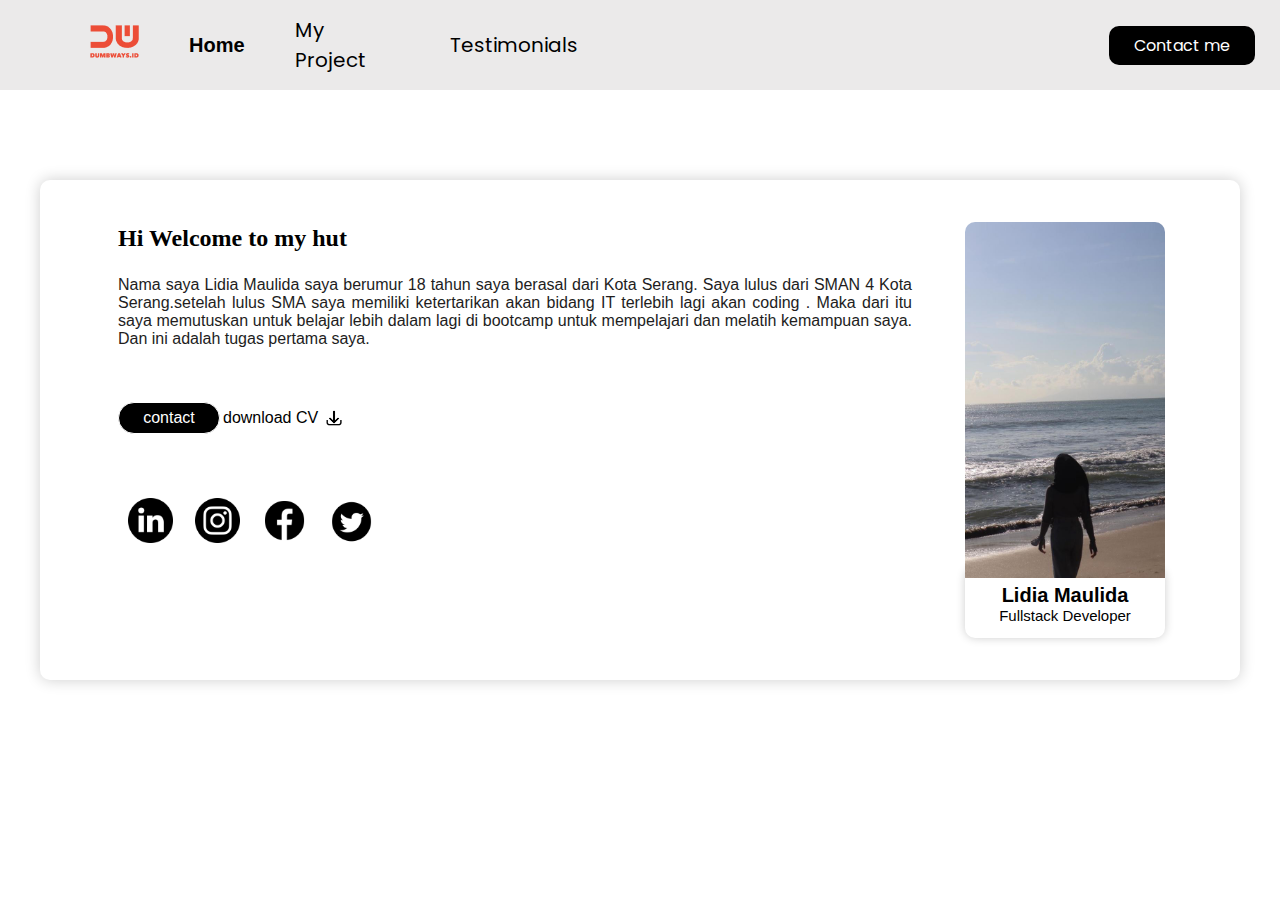
<file: index.html>
<html>
    <head>
        <title>personal web</title>
        <link rel="stylesheet" href="profile.css">
        <link rel="stylesheet" href="https://cdnjs.cloudflare.com/ajax/libs/font-awesome/6.4.2/css/all.min.css" integrity="sha512-z3gLpd7yknf1YoNbCzqRKc4qyor8gaKU1qmn+CShxbuBusANI9QpRohGBreCFkKxLhei6S9CQXFEbbKuqLg0DA==" crossorigin="anonymous" referrerpolicy="no-referrer" />
    </head>
    <body>
        <nav>
            <div class="nav-left">
                <ul>
                    <li>
                        <img src="./image/logo.png">
                    </li>
                    <li class="nav1 item-collapse">
                        <a class="active" href="index.html">Home</a>
                    </li>
                    <li class="item-collapse">
                        <a href="blog.html">My Project</a>
                    </li>
                    <li class="item-collapse">
                        <a href="testimonial.html">Testimonials</a>
                    </li>
                </ul>
            </div>
            <div class="nav-right item-collapse">
                <a href="contact.html">Contact me</a>
            </div>
            <div class="nav-right" id="barsmenu">
                <button style="background-color: transparent; border: none; cursor: pointer;" onclick="openHamburger()">
                    <i class="fa-2x fa-solid fa-bars"></i>
                </button>
            </div>
        </nav>

        <div class="hamburger-nav-container" id="hamburger-nav-container">
            <a href="index.html" class="hamburger-active">Home</a>
            <a href="blog.html">My Project</a>
            <a href="contact.html">Contact me</a>
        </div>

        <div class="container">
            <section>
                <div class="left">
                    <table>
                    <tr>
                        <td>
                            <h2 style="font-family: verdana; text-align: justify;">Hi Welcome to my hut</h2>
                        </td>
                    </tr>
                    <tr class="lorem">
                        <td>
                            <p style="font-family: arial; color: rgb(34, 29, 29);">Nama saya Lidia Maulida saya berumur 18 tahun saya berasal dari Kota Serang. Saya lulus dari SMAN 4 Kota Serang.setelah lulus SMA saya memiliki ketertarikan akan bidang IT terlebih lagi akan coding . Maka dari itu saya memutuskan untuk belajar lebih dalam lagi di bootcamp untuk mempelajari dan melatih kemampuan saya. Dan ini adalah tugas pertama saya.</p>
                        </td>
                    </tr>
                    <tr>
                        <td style="display: flex;">
                            <div style="
                                border: 1px solid;
                                border-radius: 50px;
                                background-color: black;
                                color: white;
                                width: 100px;
                                height: 30px;
                                display: flex;
                                align-items: center;
                                justify-content: center;
                                margin-top: 50px;
                                ">
                                <p style="font-family: arial; color: white;">contact</p>
                            </div>
                        
                        
                            <div style="display: flex; align-items: center; margin-top: 50px;">
                            <p style="margin: 3px; font-family: arial; ">download CV</p>
                            <img src="./image/dwn2.jpeg" style="width: 20px; height: 20px; margin: 3px;">
                            </div>
                        </td>
                    </tr>
                    <tr class="image" style="
                    display: flex;
                    margin-top: 50px;">
                        <td><a href="http://id.linkedin.com"><img src="./image/iconlkd.png" style="width: 45px; height: 45px; margin: 10px;"></a></td>
                        <td><a href="http://www.instagram.com"><img src="./image/igicon.webp" style="width: 45px; height: 45px; margin: 10px;"></a></td>
                        <td><a href="http://www.facebook.com"><img src="./image/icnfb.png" style="width: 45px; height: 45px; margin: 10px;"></a></td>
                        <td><a href="http://twitter.com"><img src="./image/icntwitter.webp" style="width: 45px; height: 45px; margin: 10px;"></a></td>
                    </tr>
                    </table>
                </div>
                <div class="right">
                    <div>
                     <tr style="display: flex; justify-content: center; height: 150px; align-items: flex-start;">
                        <td style="
                            display: flex;
                            flex-direction: column;
                            justify-content: center;
                            align-items: center;
                            text-align: center;
                            margin-top: 20px;
                            vertical-align: top;
                        ">
                            <img src="./image/lyd.jpeg" style="width: 200px; border-radius: 10px 10px 0px 0px; z-index: 2;">
                        </td>
                     </tr>
                     <tr>
                        <td style="
                            display: flex;
                            justify-content: center;
                            vertical-align: bottom;
                            flex-direction: column;
                            align-items: center;
                            font-display: center;
                            ">
                            <div style="
                            border: none solid;
                            border-radius: 10px;
                            box-shadow: 0 0 10px #cecece;
                            display: flex;
                            width: 200px;
                            height: 70px;
                            align-items: center;
                            justify-content: center;
                            margin-top: -10px;
                            flex-direction: column;
                            ">
                            <h2 style="margin-bottom: 10px; font-family: helvetica; font-size: 20px; ">Lidia Maulida</h2>
                            <p style="margin-top: -10px;font-family: helvetica; font-size: 15px;">Fullstack Developer</p>
                            </div>
                        </td>
                    </tr>
                </div>  
            </section> 
        </div> 
        <script src="js/index.html.js"></script>    
    </body>
</html>
</file>
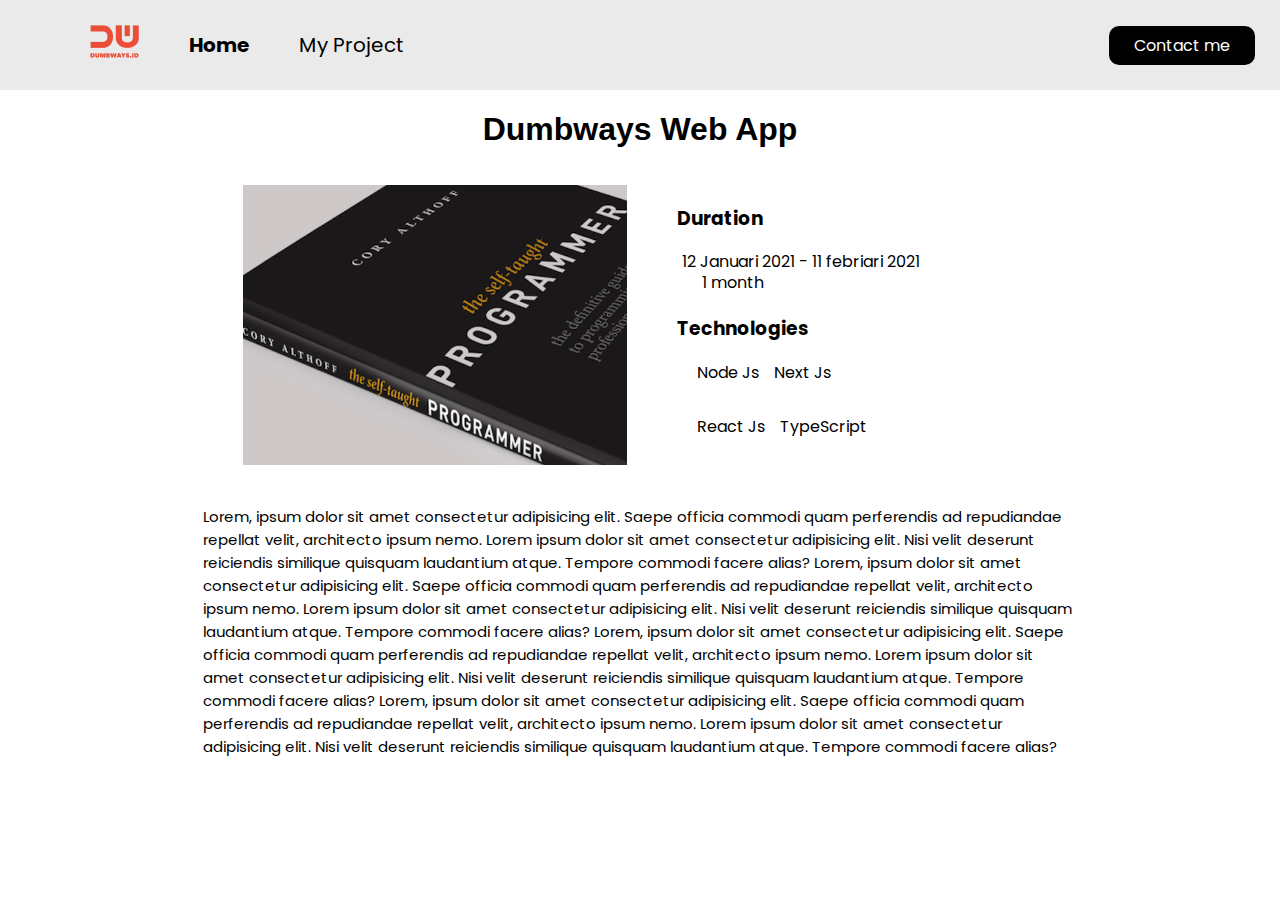
<file: blog-detail.html>
<html>
    <head>
        <title>blog detil</title>
        <link rel="stylesheet" href="blog.css">
        <link rel="stylesheet" href="https://cdnjs.cloudflare.com/ajax/libs/font-awesome/6.4.2/css/all.min.css" integrity="sha512-z3gLpd7yknf1YoNbCzqRKc4qyor8gaKU1qmn+CShxbuBusANI9QpRohGBreCFkKxLhei6S9CQXFEbbKuqLg0DA==" crossorigin="anonymous" referrerpolicy="no-referrer" />
    </head>
    <body>
        <nav>
            <div class="nav-left">
                <ul>
                    <li>
                        <img src="./image/logo.png">
                    </li>
                    <li class="nav1">
                        <a class="active" href="profile.html">Home</a>
                    </li>
                    <li>
                        <a href="blog.html">My Project</a>
                    </li>
                </ul>
            </div>
            <div class="nav-right">
                <a href="contact.html">Contact me</a>
            </div>
        </nav>
        <div class="blog-detail">
            <div class="blog-detail-container">
                <h1>Dumbways Web App</h1>
                <div class="blog-detail-img">
                    <section>
                        <div class="blog-detail-lift">
                            <img src="image/programmerBook.png">
                        </div>
                        <div class="blog-detail-right">
                            <div class="blog-detail-waktu">
                                <h3>Duration</h3>
                                <div class="blog-detail-calender">
                                    <i class="fa-solid fa-calendar-days"></i><p>12 Januari 2021 - 11 febriari 2021</p>
                                </div>
                                <div class="blog-detail-jam">
                                    <i class="fa-regular fa-clock"></i><p>1 month</p>
                                </div>
                            </div>
                            <div class="blog-detail-techno">
                                <h3>Technologies</h3>
                                <div>
                                    <i class="fa-brands fa-node-js"></i><p>Node Js</p>
                                    <i class="fa-brands fa-google-play"></i><p>Next Js</p>
                                </div>
                                <div>
                                    <i class="fa-brands fa-android"></i><p>React Js</p>
                                    <i class="fa-solid fa-mobile"></i><p>TypeScript</p>
                                </div>
                            </div>
                        </div>
                    </section>
                </div>
                <div class="paragraf">
                    <p>Lorem, ipsum dolor sit amet consectetur adipisicing elit. Saepe officia commodi quam perferendis ad repudiandae repellat velit, architecto ipsum nemo.
                        Lorem ipsum dolor sit amet consectetur adipisicing elit. Nisi velit deserunt reiciendis similique quisquam laudantium atque. Tempore commodi facere alias?
                        Lorem, ipsum dolor sit amet consectetur adipisicing elit. Saepe officia commodi quam perferendis ad repudiandae repellat velit, architecto ipsum nemo.
                        Lorem ipsum dolor sit amet consectetur adipisicing elit. Nisi velit deserunt reiciendis similique quisquam laudantium atque. Tempore commodi facere alias?
                        Lorem, ipsum dolor sit amet consectetur adipisicing elit. Saepe officia commodi quam perferendis ad repudiandae repellat velit, architecto ipsum nemo.
                        Lorem ipsum dolor sit amet consectetur adipisicing elit. Nisi velit deserunt reiciendis similique quisquam laudantium atque. Tempore commodi facere alias?
                        Lorem, ipsum dolor sit amet consectetur adipisicing elit. Saepe officia commodi quam perferendis ad repudiandae repellat velit, architecto ipsum nemo.
                        Lorem ipsum dolor sit amet consectetur adipisicing elit. Nisi velit deserunt reiciendis similique quisquam laudantium atque. Tempore commodi facere alias?
                    </p>
                    </p>
                </div>
            </div>
        </div>
    </body>
</html>
</file>
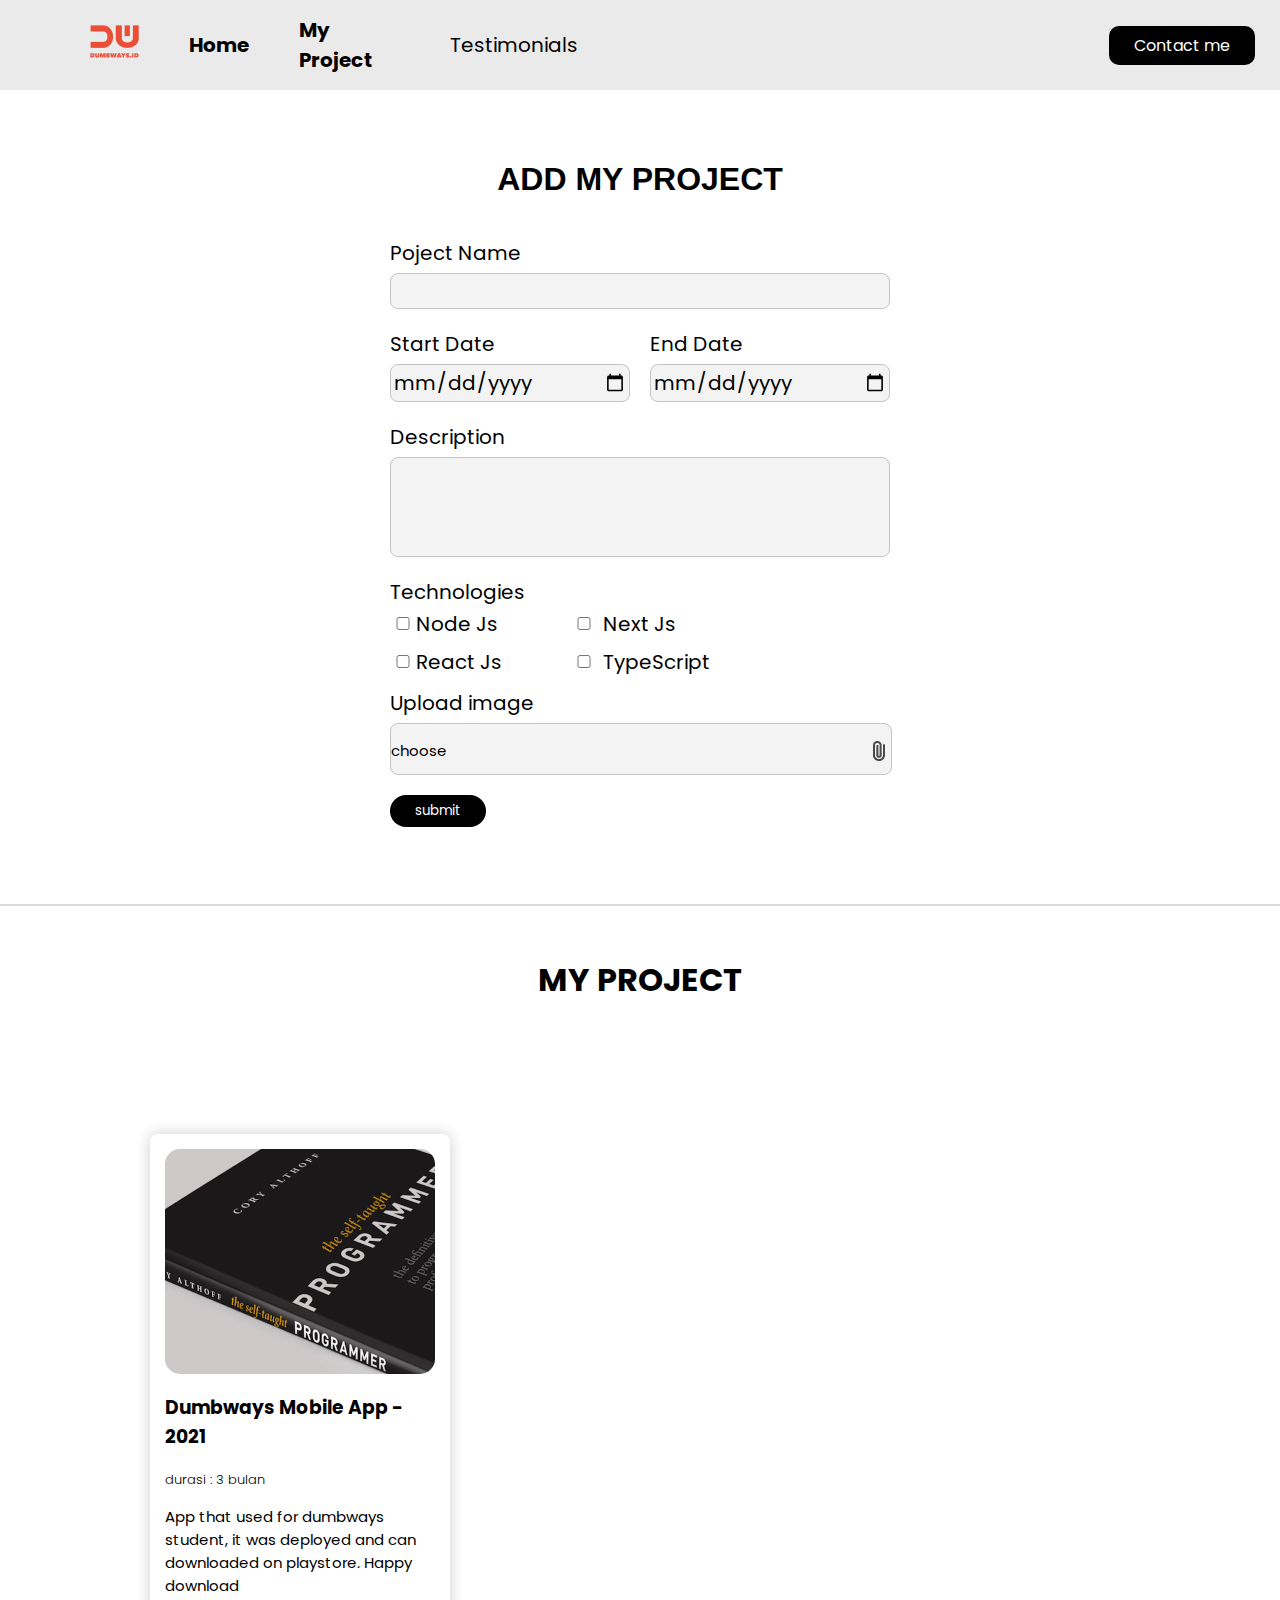
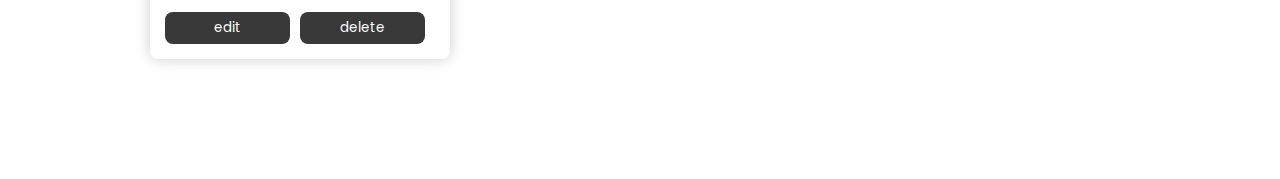
<file: blog.html>
<html>
    <head>
        <title>Blog html</title>
        <link rel="stylesheet" href="blog.css">
        <link rel="stylesheet" href="https://cdnjs.cloudflare.com/ajax/libs/font-awesome/6.4.2/css/all.min.css" integrity="sha512-z3gLpd7yknf1YoNbCzqRKc4qyor8gaKU1qmn+CShxbuBusANI9QpRohGBreCFkKxLhei6S9CQXFEbbKuqLg0DA==" crossorigin="anonymous" referrerpolicy="no-referrer" />
    </head>
    <body>
        <nav>
            <div class="nav-left">
                <ul>
                    <li>
                        <img src="./image/logo.png">
                    </li>
                    <li class="nav1 item-collapse">
                        <a href="index.html">Home</a>
                    </li>
                    <li class="item-collapse">
                        <a class="active" href="blog.html">My Project</a>
                    </li>
                    <li class="item-collapse">
                        <a href="testimonial.html">Testimonials</a>
                    </li>
                </ul>
            </div>
            <div class="nav-right item-collapse">
                <a href="contact.html">Contact me</a>
            </div>
            <div class="nav-right" id="barsmenu">
                <button style="background-color: transparent; border: none; cursor: pointer;" onclick="openHamburger()">
                    <i class="fa-2x fa-solid fa-bars"></i>
                </button>
            </div>
        </nav>

        <div class="hamburger-nav-container" id="hamburger-nav-container">
            <a href="index.html">Home</a>
            <a href="blog.html" class="hamburger-active">My Project</a>
            <a href="contact.html">Contact me</a>
        </div>

        <div class="blog">
            <div class="blog-form">
                <div class="form-container">
                    <form onsubmit="addBlog(event)">
                        <h1>ADD MY PROJECT</h1>
                        <div>
                            <label for="input-projectname">Poject Name</label>
                            <input type="text" id="input-projectname">
                        </div>
                        <div class="date">
                            <div class="date-left">
                                <label for="input-startdate">Start Date</label>
                                <input type="date" id="input-startdate">
                            </div>
                            <div class="date-right">
                                <label for="input-enddate">End Date</label>
                                <input type="date" id="input-enddate">
                            </div>
                            </section>
                        </div>
                        <div>
                            <label for="input-description">Description</label>
                            <textarea id="input-description"></textarea>
                        </div>
                        <label>Technologies</label>
                                <div class="checkbox-grup">
                                    <div class="checkbox-atas">
                                        <div>
                                        <input type="checkbox" id="input-nodejs"><label for="input-nodejs">Node Js</label>
                                        </div>
                                        <div>
                                        <input type="checkbox" id="input-reactjs"><label for="input-reactjs">React Js</label>
                                        </div>
                                    </div>
                                    <div class="checkbox-bawah" style="display: flex; flex-direction: column;">
                                        <div>
                                        <input type="checkbox" id="input-nextjs"><label for="input-nextjs">Next Js</label>
                                        </div>
                                        <div>
                                        <input type="checkbox" id="input-typescript"><label for="input-typescript">TypeScript</label>
                                        </div>
                                    </div>
                                 </div>
                        <div>
                            <label>Upload image</label>
                            <div class="input-image">
                                <label for="input-image">
                                  <p>choose</p> 
                                  <img src="image/file.png">
                                </label>
                                <input type="file" id="input-image" hidden>
                            </div>
                        </div>
                        <div class="button-grup">
                            <button>submit</button>
                        </div>
                    </form>
                </div>
            </div>
            <hr />
            <h1 class="head">MY PROJECT</h1>
            <div id="contents" class="blog-list">
                <div class="blog-list-items">
                    <div class="blog-image">
                        <img src="/image/programmerBook.png">
                    </div>
                    <div class="blog-content">
                    <h3>
                        <a href="blog-detail.html">Dumbways Mobile App - 2021</a>
                    </h3>
                    <div class="detail-blog-content">durasi : 3 bulan</div>
                    <p>App that used for dumbways student, it was 
                       deployed and can downloaded on playstore.
                       Happy download</p>
                    <div class="icon">
                        <i class="fa-brands fa-node-js"></i>
                        <i class="fa-brands fa-google-play"></i>
                        <i class="fa-brands fa-android"></i>
                        <i class="fa-solid fa-mobile"></i>
                    </div>
                    <div class="btn-grup">
                        <button>edit</button>
                        <button>delete</button>
                    </div>
                    </div>
                </div>
            </div>
        </div>
        <script src="js/blog.js"></script>
        <script src="js/index.html.js"></script>
    </body>
</html>
</file>
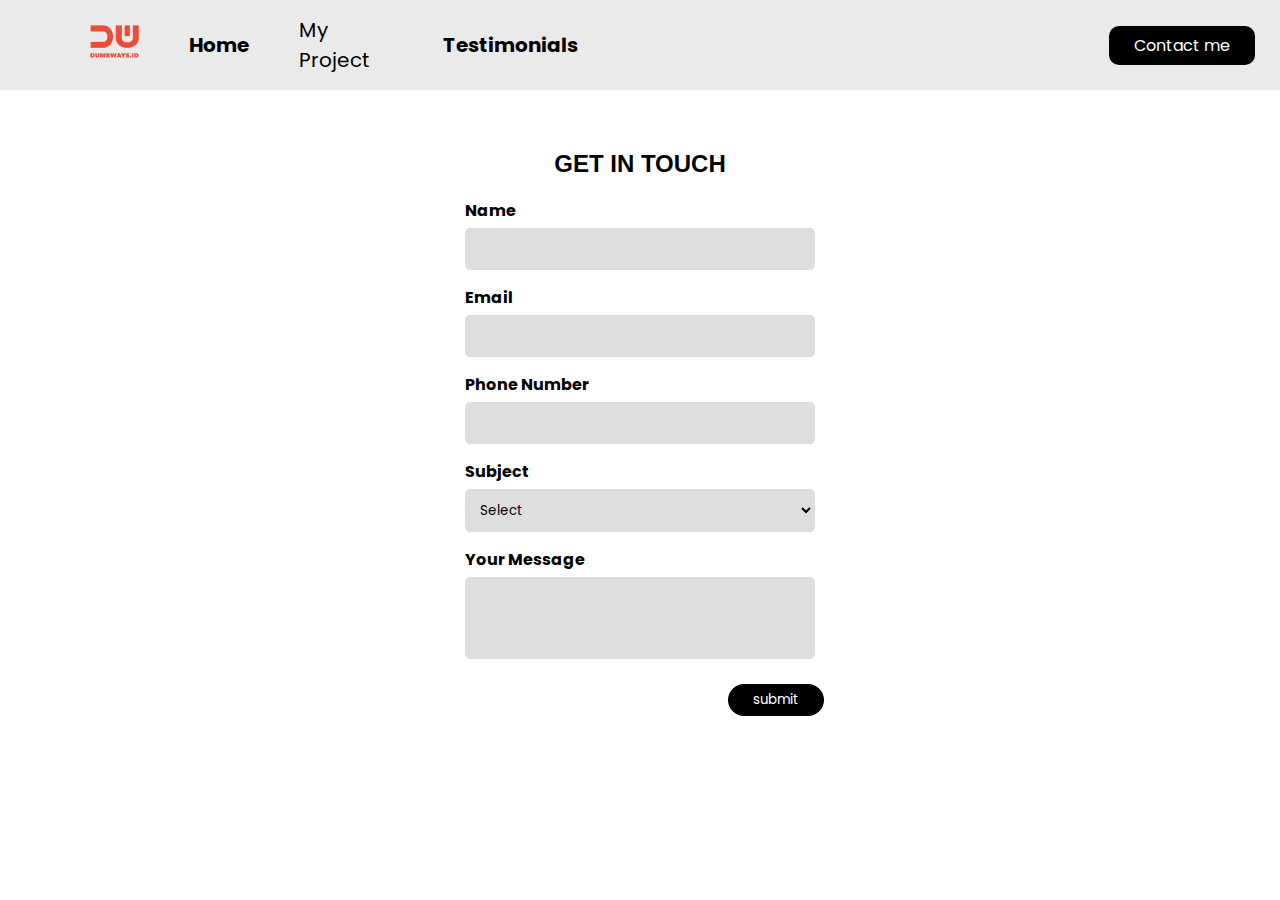
<file: contact.html>
<html>
    <head>
        <title>Personal Web</title>
        <link rel="stylesheet" href="contact.css">
    </head>
    <body>
        <nav>
            <div class="nav-left">
                <ul>
                    <li>
                        <img src="./image/logo.png">
                    </li>
                    <li class="nav1 item-collapse">
                        <a href="index.html">Home</a>
                    </li>
                    <li class="item-collapse">
                        <a href="blog.html">My Project</a>
                    </li>
                    <li class="item-collapse">
                        <a class="active"  href="testimonial.html">Testimonials</a>
                    </li>
                </ul>
            </div>
            <div class="nav-right item-collapse">
                <a href="contact.html">Contact me</a>
            </div>
            <div class="nav-right" id="barsmenu">
                <button style="background-color: transparent; border: none; cursor: pointer;" onclick="openHamburger()">
                    <i class="fa-2x fa-solid fa-bars"></i>
                </button>
            </div>
        </nav>

        <div class="hamburger-nav-container" id="hamburger-nav-container">
            <a href="index.html">Home</a>
            <a href="blog.html">My Project</a>
            <a href="contact.html" class="hamburger-active">Contact me</a>
        </div>

        <form>
            <h2>GET IN TOUCH</h2>
            <div>
                <label for="name">Name</label>
                 <input type="text" id="name">
            </div>
            <div>
                <label for="email">Email</label>
                 <input type="email" id="email">
            </div>
            <div>
                <label for="number">Phone Number</label>
                 <input type="text" id="number">
            </div>
            <div>
                <label for="select">Subject</label>
                <select id="select">
                    <option value="" hidden>Select</option>
                    <option> frontend</option>
                    <option>fullstack</option>
                    <option>backend</option>
                </select>
            </div>
            <div>
                <label for="message">Your Message</label>
                 <textarea rows="3" cols="10" id="message"></textarea>
            </div>
            <div class="active">
                 <button type="button" onclick="submitData()">submit</button>
            </div>
        </form>
        <script src="js/contact.js"></script>
        <script src="js/index.html.js"></script>
    </body>
</html>
</file>
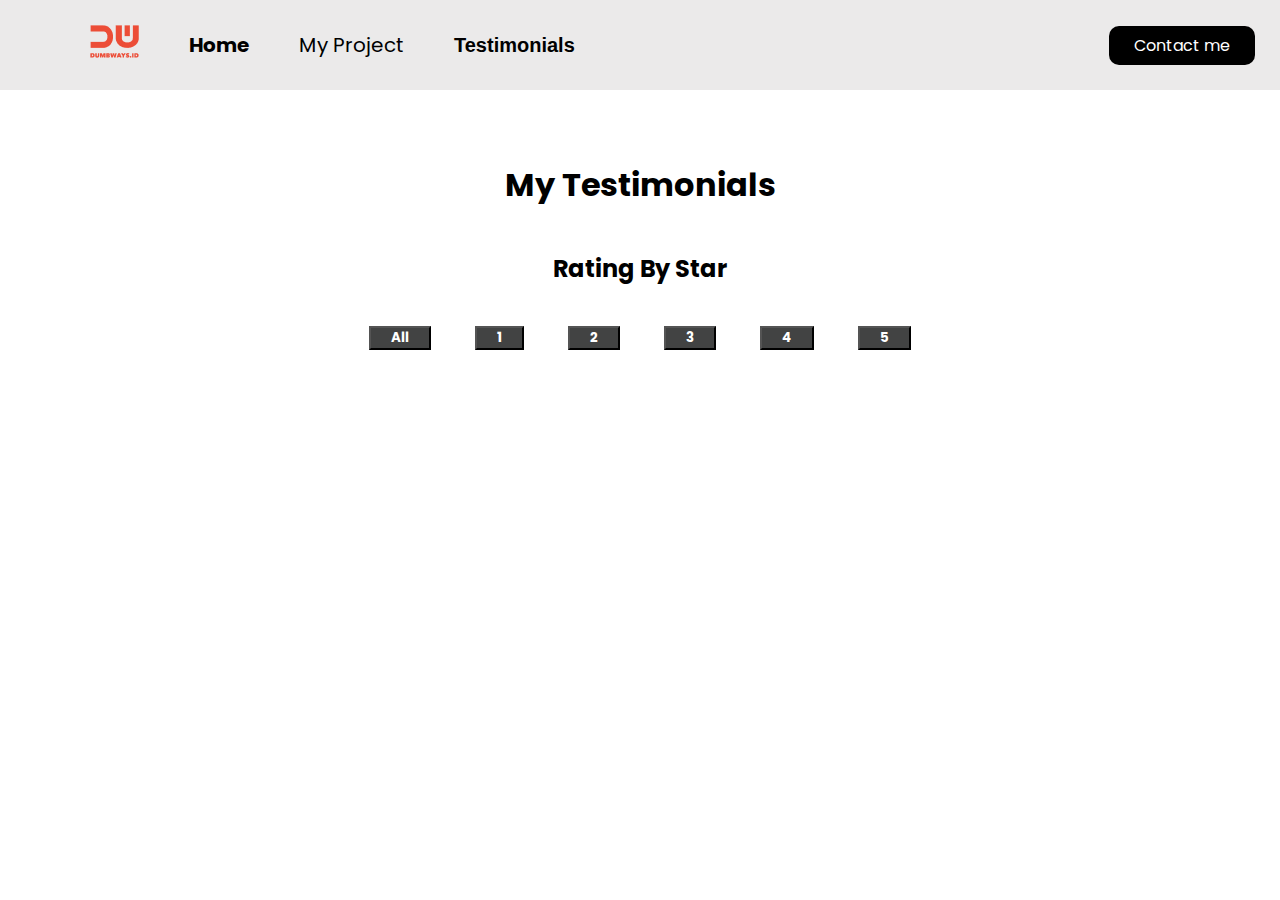
<file: testimonial.html>
<html>
    <head>
        <title>Testimonial</title>
        <link rel="stylesheet" href="testimonial.css">
        <link rel="stylesheet" href="https://cdnjs.cloudflare.com/ajax/libs/font-awesome/6.4.2/css/all.min.css" integrity="sha512-z3gLpd7yknf1YoNbCzqRKc4qyor8gaKU1qmn+CShxbuBusANI9QpRohGBreCFkKxLhei6S9CQXFEbbKuqLg0DA==" crossorigin="anonymous" referrerpolicy="no-referrer" />
    </head>
    <body>
        <nav>
            <div class="nav-left">
                <ul>
                    <li>
                        <img src="./image/logo.png">
                    </li>
                    <li class="nav1 item-collapse">
                        <a href="index.html">Home</a>
                    </li>
                    <li class="item-collapse">
                        <a href="blog.html">My Project</a>
                    </li>
                    <li class="item-collapse">
                        <a class="active"  href="testimonial.html">Testimonials</a>
                    </li>
                </ul>
            </div>
            <div class="nav-right item-collapse">
                <a href="contact.html">Contact me</a>
            </div>
            <div class="nav-right" id="barsmenu">
                <button style="background-color: transparent; border: none; cursor: pointer;" onclick="openHamburger()">
                    <i class="fa-2x fa-solid fa-bars"></i>
                </button>
            </div>
        </nav>

        <div class="hamburger-nav-container" id="hamburger-nav-container">
            <a href="index.html">Home</a>
            <a href="blog.html" class="hamburger-active">My Project</a>
            <a href="contact.html">Contact me</a>
        </div>

        <div class="container">
            <h1>My Testimonials</h1>
            <div class="rating-container">
                <h2>Rating By Star</h2>
                <div class="rating">
                    <button class="rating-btn" onclick="allTestimonial ()">All</button>
                    <button class="rating-btn" onclick="filterTestimonial (1)">1 <i class="fa-solid fa-star"></i></button>
                    <button class="rating-btn" onclick="filterTestimonial (2)">2 <i class="fa-solid fa-star"></i></button>
                    <button class="rating-btn" onclick="filterTestimonial (3)">3 <i class="fa-solid fa-star"></i></button>
                    <button class="rating-btn" onclick="filterTestimonial (4)">4 <i class="fa-solid fa-star"></i></button>
                    <button class="rating-btn" onclick="filterTestimonial (5)">5 <i class="fa-solid fa-star"></i></button>
                </div>
            </div>
            <section class="testimonials" id="testimonials">
              <!--  <div class="testimonial">
                    <img
                    class="profile-testimonial"
                     src="https://i.pinimg.com/564x/48/1c/f5/481cf50a8cd5d97eb646aa9f1f3ed07e.jpg" alt="profile">
                    <p class="quote">Mantap, keren!</p>
                    <p class="autor">-Lidia Maulida</p>
                </div> -->
            </section>
        </div>
        <script src="js/index.html.js"></script>
        <script src="js/testimonial.js"></script>
    </body>
</html>
</file>
<file: profile.css>
@import url('https://fonts.googleapis.com/css2?family=Poppins&display=swap');

 * {
    text-decoration: none;
    color: black;
    font-family: 'poppins';
 }

 body {
    margin: 0;
    padding: 0;
 }

 nav { /* flex container */
    background-color: #ebeaea;
    display: flex;
    align-items: center;
    height: 10vh;
    width: 100vw;
 }

 nav ul {
    display: flex;
    list-style-type: none;
    align-items: center;
 }

 nav ul li {
    margin-right: 50PX;
    font-size: 20px;
 }

 nav ul li .active {
    color: black;
    font-weight: bold;
    font-family: arial;
 }

 nav ul li img {
    margin-left: 50px;
 }

 .nav-left {/*flex item*/
    flex: 50%;
 }

 .nav-right {
    flex: 50%;
    text-align: end;
    margin-right: 25px;
 }

 .nav-right a {
    background-color: black;
    color: white;
    padding: 8px 25px;
    border-radius: 10px;
 }

 .nav1 a {
    font-weight: bold;
 }

 .container {
   display: flex;
   justify-content: center;
   margin: 90px auto;
   align-items: center;
   height: 300px;
   border: none solid; 
   border-radius: 10px 10px;
   box-shadow: 0 0 15px #cecece;
   width: 1000px;
   padding: 100px;
}

section {
   display: flex;
   width: 80%;
   text-align: center;
   padding: 100px;
   justify-content: center;
}

.left {
   flex: 70%;
}

.left .lorem p {
   text-align: justify;
}

.right {
   flex: 30%;
   margin-left: 50px;
}

section div table {
   width: 800px;
   text-align: center;
   
}

#barsmenu {
   display: none;
}

.hamburger-nav-container {
   font-size: 10px;
   list-style-type: none;
   background-color: lightgray;
   padding: 10px;
   display: none;
}

.hamburger-nav-container a {
   justify-content: center;
   align-items: center;
   display: flex;
   padding: 10px;
}

.hamburger-nav-container .hamburger-active {
   background-color: black;
   color: white;
   margin-left: 90px;
   margin-right: 90px;
   border-radius: 10px;
}


@media only screen and (max-width: 900px) {
   .container {
      width: 35%;
      height: 800px;
   }

   .left {
      flex: 100%;
      display: flex;
      justify-content: center;
      width: 100%;
   }

   .left h2 {
      font-size: 20px;
   }

   .image {
      margin-bottom: 40px;
   }

   .right {
      margin-right: 50px;
   }

   section {
      flex-direction: column;
      align-items: center;
   }

   .item-collapse {
      display: none;
   }

   #barsmenu {
      display: block;
   }

   nav {
      width: 100%;
   }
}
</file>
<file: blog.css>
@import url('https://fonts.googleapis.com/css2?family=Poppins&display=swap');

 * {
    text-decoration: none;
    color: black;
    font-family: 'poppins';
 }

 body {
    margin: 0;
    padding: 0;
 }

 nav { /* flex container */
    background-color: #ebeaea;
    display: flex;
    align-items: center;
    height: 10vh;
    width: 100vw;
 }
 nav ul {
    display: flex;
    list-style-type: none;
    align-items: center;
 }

 nav ul li {
    margin-right: 50PX;
    font-size: 20px;
 }

 nav ul li .active {
    color: black;
    font-weight: bold;
 }

 nav ul li img {
    margin-left: 50px;
 }

 .nav-left {/*flex item*/
    flex: 50%;
 }

 .nav-right {
    flex: 50%;
    text-align: end;
    margin-right: 25px;
 }

 .nav-right a {
    background-color: black;
    color: white;
    padding: 8px 25px;
    border-radius: 10px;
 }

 .nav1 a {
    font-weight: bold;
 }

 /*form*/

 .blog-form {
   padding: 50px 0;
   display: flex;
   justify-content: center;
 }

 .blog-form .form-container {
   width: 500px;
 }

 .blog-form .form-container h1 {
   text-align: center;
   margin-bottom: 40px;
   font-family: arial;
 }

 .blog-form label {
   font-size: 20px;
   font-weight: 400;
 }

 .blog-form form input, textarea {
   width: 100%;
   font-size: 20px;
   font-weight: 400;
   padding: 2px;
   margin-top: 5px;
   margin-bottom: 20px;
   background: #f4f3f3;
   border: 1px solid #c4c4c4;
   border-radius: 8px;
   resize: none;
 }
 .blog-form textarea {
   height: 100px;
 }

 .date {
   display: flex;
 }

 .date-left {
   flex: 50%;
 }

 .date-right {
   flex: 50%;
   margin-left: 20px;
 }

 /*CHECKBOX*/

 .checkbox-grup {
  display: flex;
  margin-top: 5px;
 }

 .checkbox-grup .checkbox-atas {
  display: flex;
  flex-direction: column;
  width: 35%;
 }

 .checkbox-grup .checkbox-bawah {
  display: flex;
  flex-direction: column;
  width: 50%;
 }

 .checkbox-grup .checkbox-atas div {
  display: flex;
 }

 .checkbox-grup .checkbox-atas input {
  width: 15%;
 }

 .checkbox-grup .checkbox-bawah div {
  display: flex;
 }

 .checkbox-grup .checkbox-bawah input {
  width: 15%;
 }

 .checkbox-grup label {
  margin-right: 5px;
  margin-top: -15px;
 }

 
 
 input[type="checkbox"] {
   margin: 0;
 }


 
 label {
   font-size: 15px;
   cursor: pointer; 
   display: inline-flex;
   align-items: center;
 }

 .blog-form form .input-image {
   width: 100%;
   height: 7%;
   margin-top: 5px;
   margin-bottom: 20px;
   background: #f4f3f3;
   border: 1px solid #c4c4c4;
   border-radius: 8px;
   cursor: pointer;
   
 }

 .blog-form form .input-image label p {
   width: 15%;
   height: 15%;
   font-size: 15px;
 }

 .blog-form form .input-image label {
   display: flex;
   cursor: pointer;
   align-items: center;
   justify-content: space-between;
   padding: -100px;
 }

 button {
   background-color: black;
   color: white;
   padding: 6px 25px;
   border: none;
   border-radius: 20px;
   cursor: default;
   align-items: end;
 }

 .blog hr {
   border: 1px solid #dbdbdb;
   box-shadow: 15px;
 }

 .blog .head {
   text-align: center;
   margin-top: 50px;
 }

 /*blog list*/

 .blog .blog-list {
   margin-top: 80px;
   margin-bottom: 80px;
   display: flex;
   flex-wrap: wrap;
   margin: 100px;
 }

 .blog .blog-list .blog-list-items {
   width: 25%;
   padding: 15px;
   margin-bottom: 20px;
   border: 0px solid #dbdbdb;
   border-radius: 8px;
   box-shadow: 0px 0px 15px #cecece;
   display: flex;
   flex-direction: column;
   margin-left: 50px;
   margin-top: 30px;
 }

 .blog .blog-list .blog-list-items .blog-image {
   flex: 1;
 }

 .blog .blog-list .blog-list-items .blog-image img {
   width: 100%;
   height: 225px;
   border-radius: 15px;
   object-fit: cover;
 }

 .blog .blog-list .blog-list-items .blog-content {
   flex: 2;
 }

 .blog .blog-list .icon i {
   font-size: 20px;
   margin-right: 20px;
   margin-bottom: 20px;
 }

 .blog .blog-list .btn-grup {
   text-align: center;
   display: flex;
 }

 .blog .blog-list .btn-grup button {
   width: 100%;
   border-radius: 8px;
   margin-right: 10px;
   background: rgb(58, 57, 57);
 }

 .blog .blog-list h3 a {
   text-decoration: none;
   color: #000;
 }

 .blog .blog-list .detail-blog-content {
   font-weight: 300;
   font-size: 13px;
   line-height: 20px;
 }

 .blog .blog-list .blog-list-items p {
   font-weight: normal;
   font-size: 15px;
 }

 /*blog detail*/

 .blog-detail {
   display: flex;
   justify-content: center;
 }

 .blog-detail-container {
   width: 80%;
   justify-content: center;
 }

 .blog-detail h1 {
   text-align: center;
   font-family: arial;
 }

 .blog-detail-img {
   display: flex;
   width: 80%;
   justify-content: center;
 }

 section {
   width: 100%;
   display: flex;
   margin: 15px;
   justify-content: center;
 }

 .blog-detail-img img {
   width: 100%;
 }

 .blog-detail-lift {
   flex: 60%;
   margin-left: 100px;
 }

 .blog-detail-right {
   flex: 40%;
   margin-left: 50px;
 }

 .blog-detail-techno div {
   display: flex;
   margin: 15px;
 }
 .blog-detail-techno div p {
   margin-top: -2px;
   margin-left: 5px;
   margin-right: 10px;
 }

 .blog-detail-techno div i {
   font-size: 20px;
 }

 .blog-detail-right .blog-detail-calender {
   display: flex;
 }

 .blog-detail-right .blog-detail-calender p {
   margin-top: -2;
   margin-left: 5px;
   margin-right: 10px;
 }

 .blog-detail-jam i {
   font-size: 20px;
 }

 .blog-detail-jam p {
   margin-top: -20px;
   margin-left: 25px;
   margin-right: 10px;
 }

 .paragraf {
   margin: 75px;
   margin-top: 20px;
 }

 .paragraf p {
   font-size: 15px;
 }

 #barsmenu {
  display: none;
}

.hamburger-nav-container {
  font-size: 10px;
  list-style-type: none;
  background-color: lightgray;
  padding: 10px;
  display: none;
}

.hamburger-nav-container a {
  justify-content: center;
  align-items: center;
  display: flex;
  padding: 10px;
}

.hamburger-nav-container .hamburger-active {
  background-color: black;
  color: white;
  margin-left: 90px;
  margin-right: 90px;
  border-radius: 10px;
}

@media only screen and (max-width: 900px) {
  .blog .blog-list .blog-list-items {
    width: 35%;
    margin-left: 1px;
    margin: 20px;
    padding: 10px;
  }

  .blog .head {
    font-size: 25px;
  }

  .blog .blog-list .blog-list-items .blog-image img {
    height: 150px;
  }

  .blog .blog-list .icon i {
    font-size: 15px;
    margin-right: 10px;
  }

  .blog .blog-list {
    margin: 1px;
  }

  .blog .blog-list .btn-grup button {
    width: 100%;
    margin-right: 5px;
  }

  .blog .blog-list h3 a {
    font-size: 12px;
  }

  .blog .blog-list .blog-list-items p {
    font-size: 10px;
  }

  .blog .blog-list .detail-blog-content {
    font-size: 10px;
  }

  .blog .blog-list .btn-grup button {
    margin-right: -20px;
    margin-right: 2px;
    width: 70px;
    padding: 3px;
  }

  .blog-form .form-container {
    width: 85%;
  }

  .date-right {
    margin-left: 5px;
    width: 50%;
  }

  .date-left {
    width: 50%;
  }

  .item-collapse {
    display: none;
  }

  #barsmenu {
    display: block;
  }

  nav {
    width: 100%;
  }
}
</file>
<file: contact.css>
@import url('https://fonts.googleapis.com/css2?family=Poppins&display=swap');

 * {
    text-decoration: none;
    color: black;
    font-family: 'poppins';
 }

 body {
    margin: 0;
    padding: 0;
 }

 nav { /* flex container */
    background-color: #ebeaea;
    display: flex;
    align-items: center;
    height: 10vh;
    width: 100vw;
 }

 nav ul {
    display: flex;
    list-style-type: none;
    align-items: center;
 }

 nav ul li {
    margin-right: 50PX;
    font-size: 20px;
 }

 nav ul li .active {
    color: black;
    font-weight: bold;
 }

 nav ul li img {
    margin-left: 50px;
 }

 .nav-left {/*flex item*/
    flex: 50%;
 }

 .nav-right {
    flex: 50%;
    text-align: end;
    margin-right: 25px;
 }

 .nav-right a {
    background-color: black;
    color: white;
    padding: 8px 25px;
    border-radius: 10px;
 }

 .nav1 a {
    font-weight: bold;
 }

h2 {
    font-family: arial;
    text-align: center;
}

form {
    width: 350px;
    margin: 30px auto;
    padding: 10px;
}

form div {
    margin-top: 15px;
}

label {
    font-weight: bold;
}
input, select ,textarea {
    background-color: #dfdede;
    width: 100%;
    padding: 10px;
    margin-top: 5px;
    border-radius: 5px;
    border: 1px solid #dbdbdb;
    resize: none;
}

button {
    background-color: black;
    color: white;
    padding: 6px 25px;
    border: none;
    border-radius: 20px;
    cursor: default;
    align-items: end;
}

form .active {
    padding-left: 75%;
    margin-top: 25px;
}

#barsmenu {
   display: none;
 }
 
 .hamburger-nav-container {
   font-size: 10px;
   list-style-type: none;
   background-color: lightgray;
   padding: 10px;
   display: none;
 }
 
 .hamburger-nav-container a {
   justify-content: center;
   align-items: center;
   display: flex;
   padding: 10px;
 }
 
 .hamburger-nav-container .hamburger-active {
   background-color: black;
   color: white;
   margin-left: 90px;
   margin-right: 90px;
   border-radius: 10px;
 }
 
 @media only screen and (max-width: 900px) {
   .item-collapse {
      display: none;
    }
  
    #barsmenu {
      display: block;
    }
  
    nav {
      width: 100%;
    }
 }
</file>
<file: testimonial.css>
@import url('https://fonts.googleapis.com/css2?family=Poppins&display=swap');

 * {
    text-decoration: none;
    color: black;
    font-family: 'poppins';
 }

 body {
    margin: 0;
    padding: 0;
 }

 nav { /* flex container */
    background-color: #ebeaea;
    display: flex;
    align-items: center;
    height: 10vh;
    width: 100vw;
 }

 nav ul {
    display: flex;
    list-style-type: none;
    align-items: center;
 }

 nav ul li {
    margin-right: 50PX;
    font-size: 20px;
 }

 nav ul li .active {
    color: black;
    font-weight: bold;
    font-family: arial;
 }

 nav ul li img {
    margin-left: 50px;
 }

 .nav-left {/*flex item*/
    flex: 50%;
 }

 .nav-right {
    flex: 50%;
    text-align: end;
    margin-right: 25px;
 }

 .nav-right a {
    background-color: black;
    color: white;
    padding: 8px 25px;
    border-radius: 10px;
 }

 .nav1 a {
    font-weight: bold;
 }

 .container {
   padding: 50px 0px;
   display: flex;
   flex-direction: column;
   align-items: center;
 }

 .testimonials {
   display: flex;
   justify-content: center;
   width: 100%;
   flex-wrap: wrap;
   margin-top: 30px;
 }

 .testimonial {
   width: 25%;
   padding: 20px;
   margin: 0 15px 30px 15px;
   background-color: white;
   box-shadow: 0px 0px 20px #cecece;
 }

 .rating-container h2 {
   text-align: center;
 }

 .testimonial img {
   height: 200px;
   object-fit: cover;
 }

 .quote {
   font-style: italic;
   font-size: 15px;
   line-height: 1,5;
   margin-bottom: 15px;
 }

 .autor {
   font-weight: bold;
   text-align: right;
 }

 .profile-testimonial {
   width: 100%;
 }

 .container-rating {
   display: flex;
   flex-direction: column;
   align-items: center;
 }

 .rating-btn {
   font-weight: bold;
   font-weight: 20px;
   margin: 20px;
   padding: 0 20px;
   background-color: rgb(66, 67, 67);
   color: white;
   cursor: pointer;
 }

 .rating-btn i {
   color: white;
 }

 #barsmenu {
    display: none;
 }
 
 .hamburger-nav-container {
    font-size: 10px;
    list-style-type: none;
    background-color: lightgray;
    padding: 10px;
    display: none;
 }
 
 .hamburger-nav-container a {
    justify-content: center;
    align-items: center;
    display: flex;
    padding: 10px;
 }
 
 .hamburger-nav-container .hamburger-active {
    background-color: black;
    color: white;
    margin-left: 90px;
    margin-right: 90px;
    border-radius: 10px;
 }
 
 
 @media only screen and (max-width: 900px) {
    .testimonial {
      width: 40%;
    }

    .item-collapse {
       display: none;
    }
 
    #barsmenu {
       display: block;
    }
 
    nav {
       width: 100%;
    }
 } 

 @media only screen and (max-width: 700px) {
   .testimonial {
      width: 100%;
   }
 }
</file>
